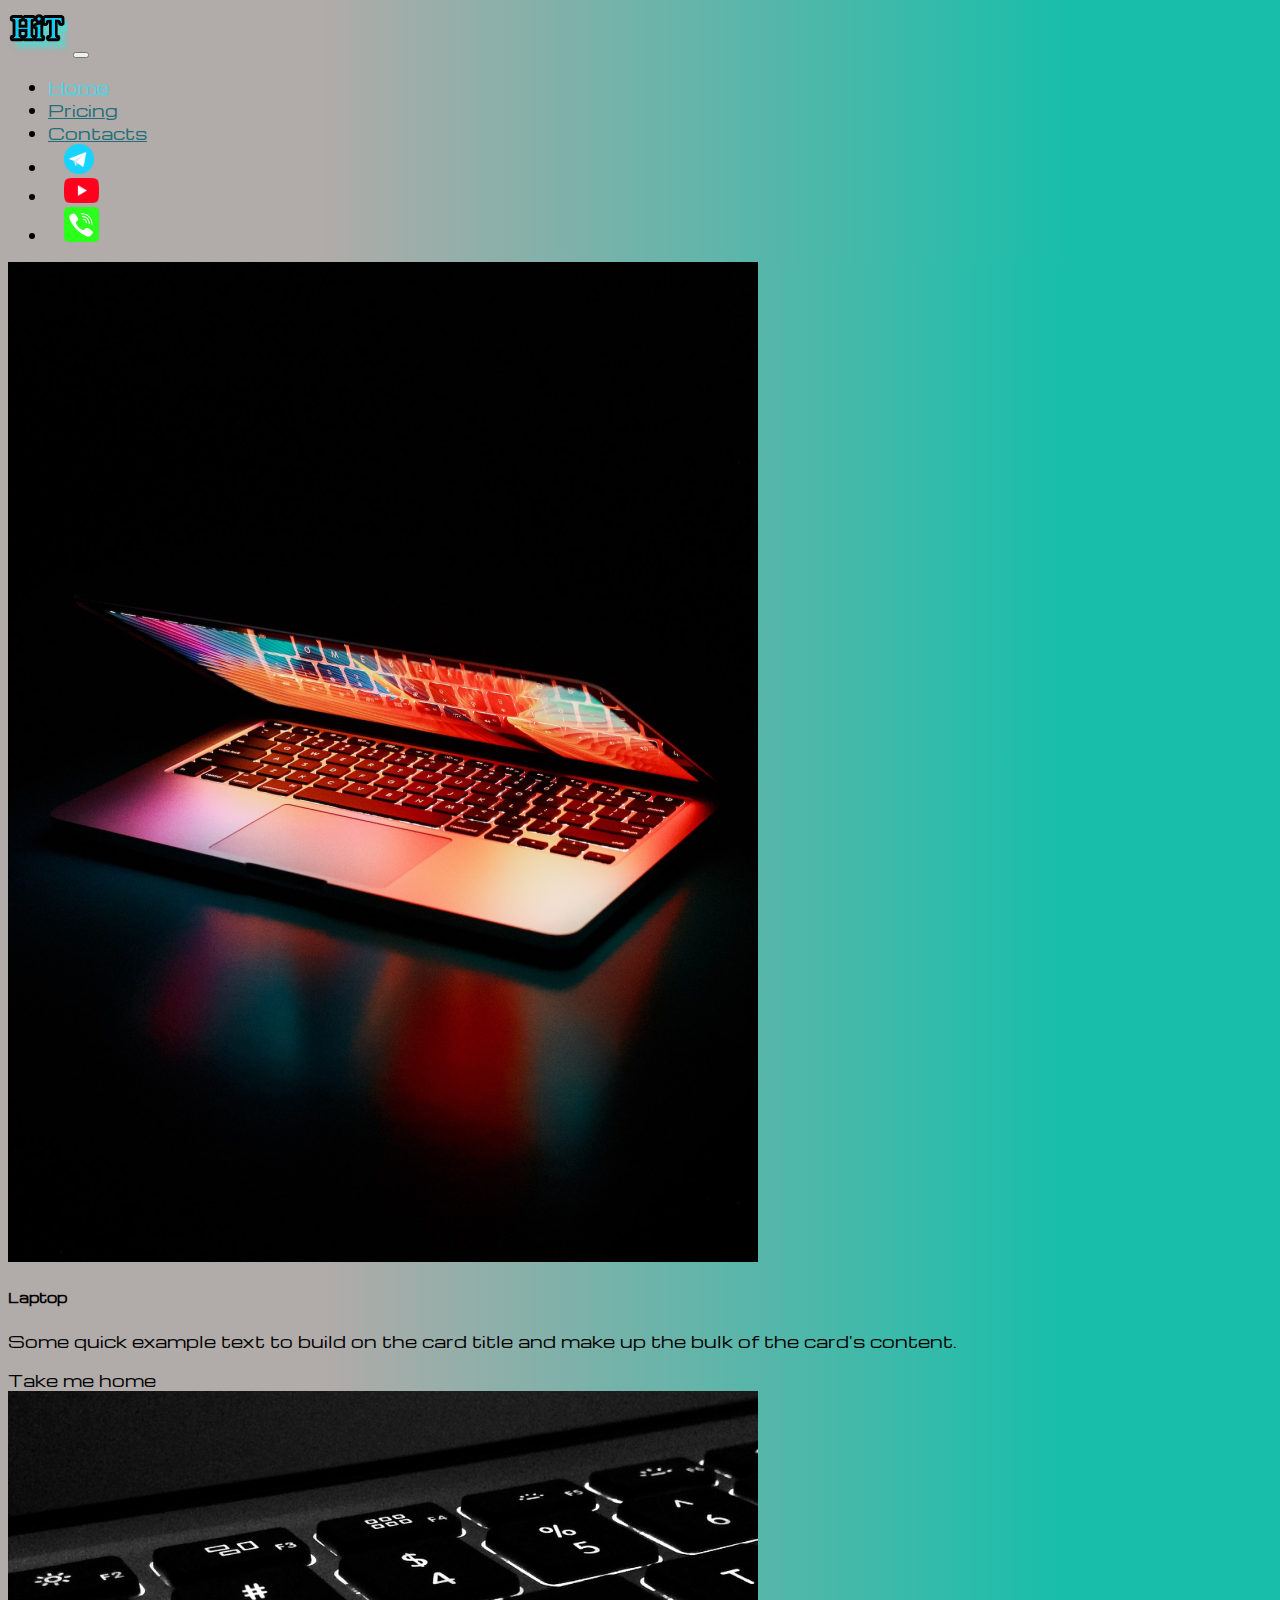
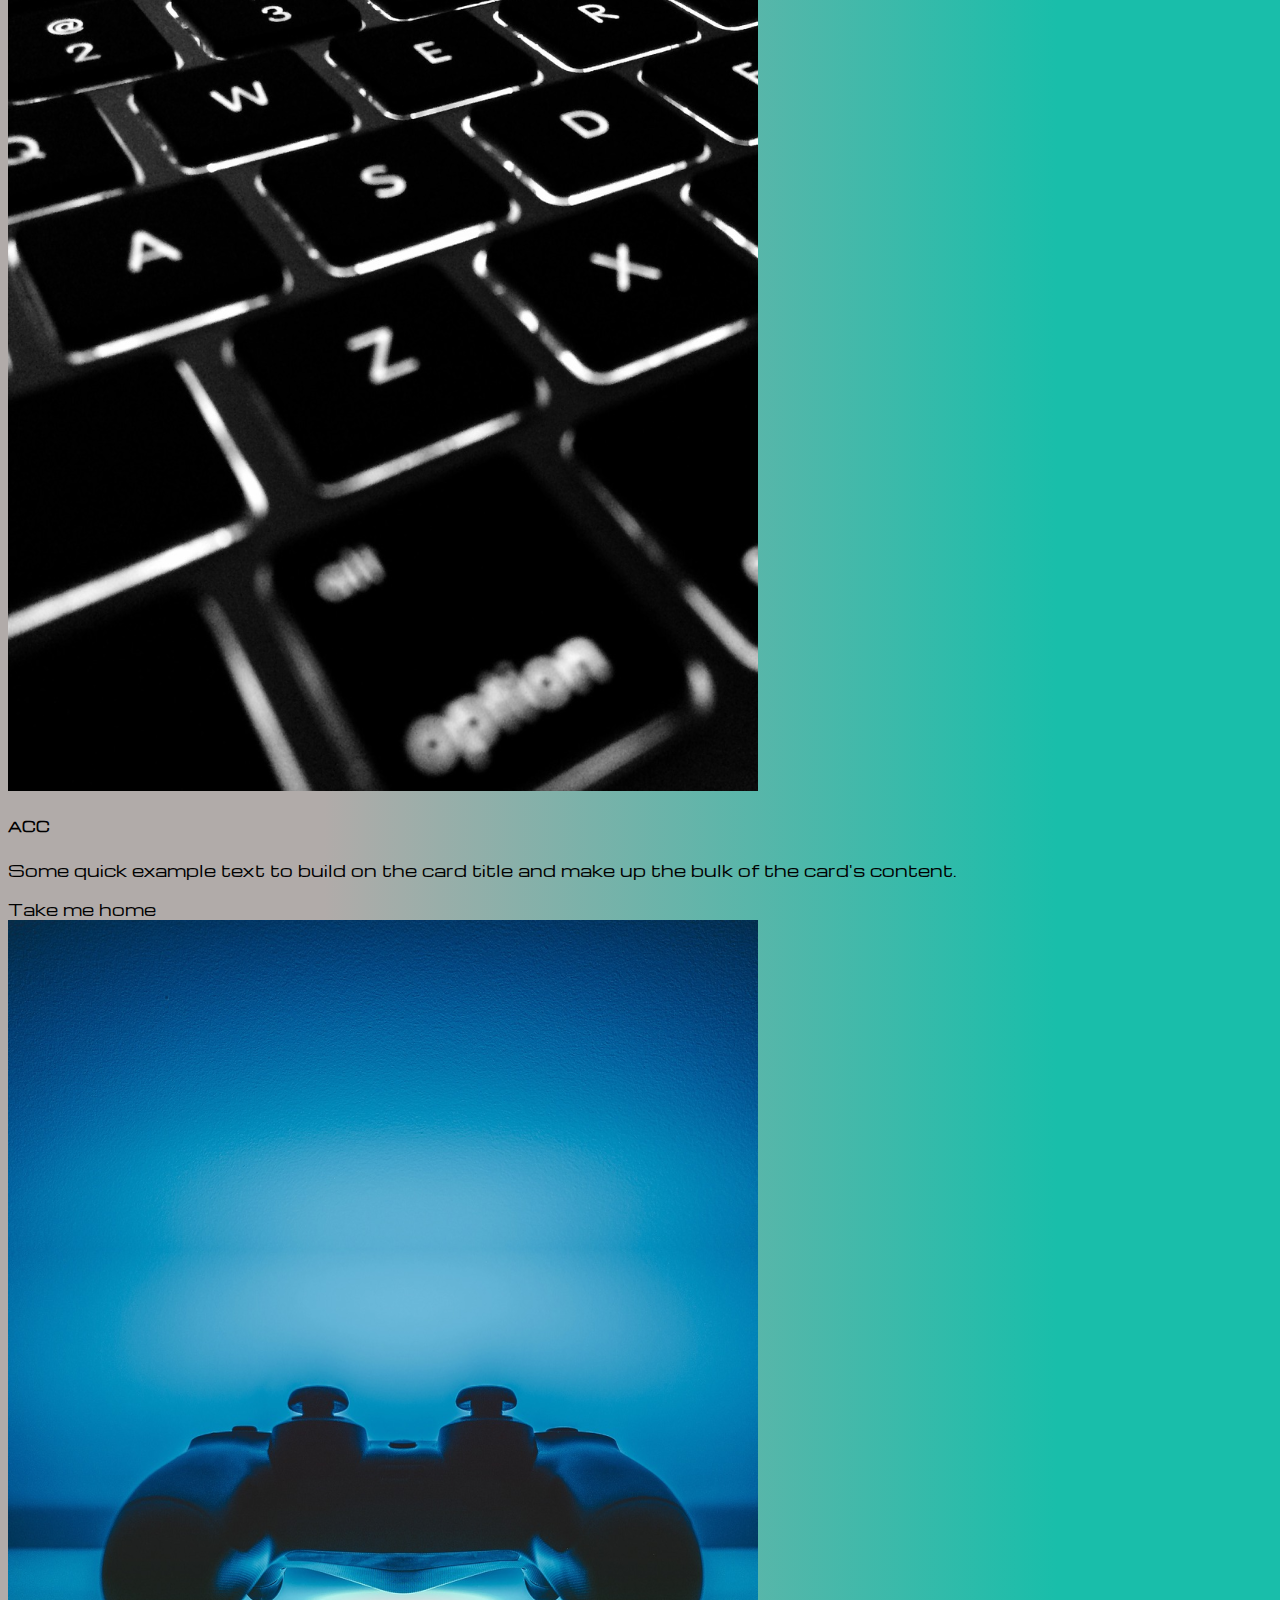
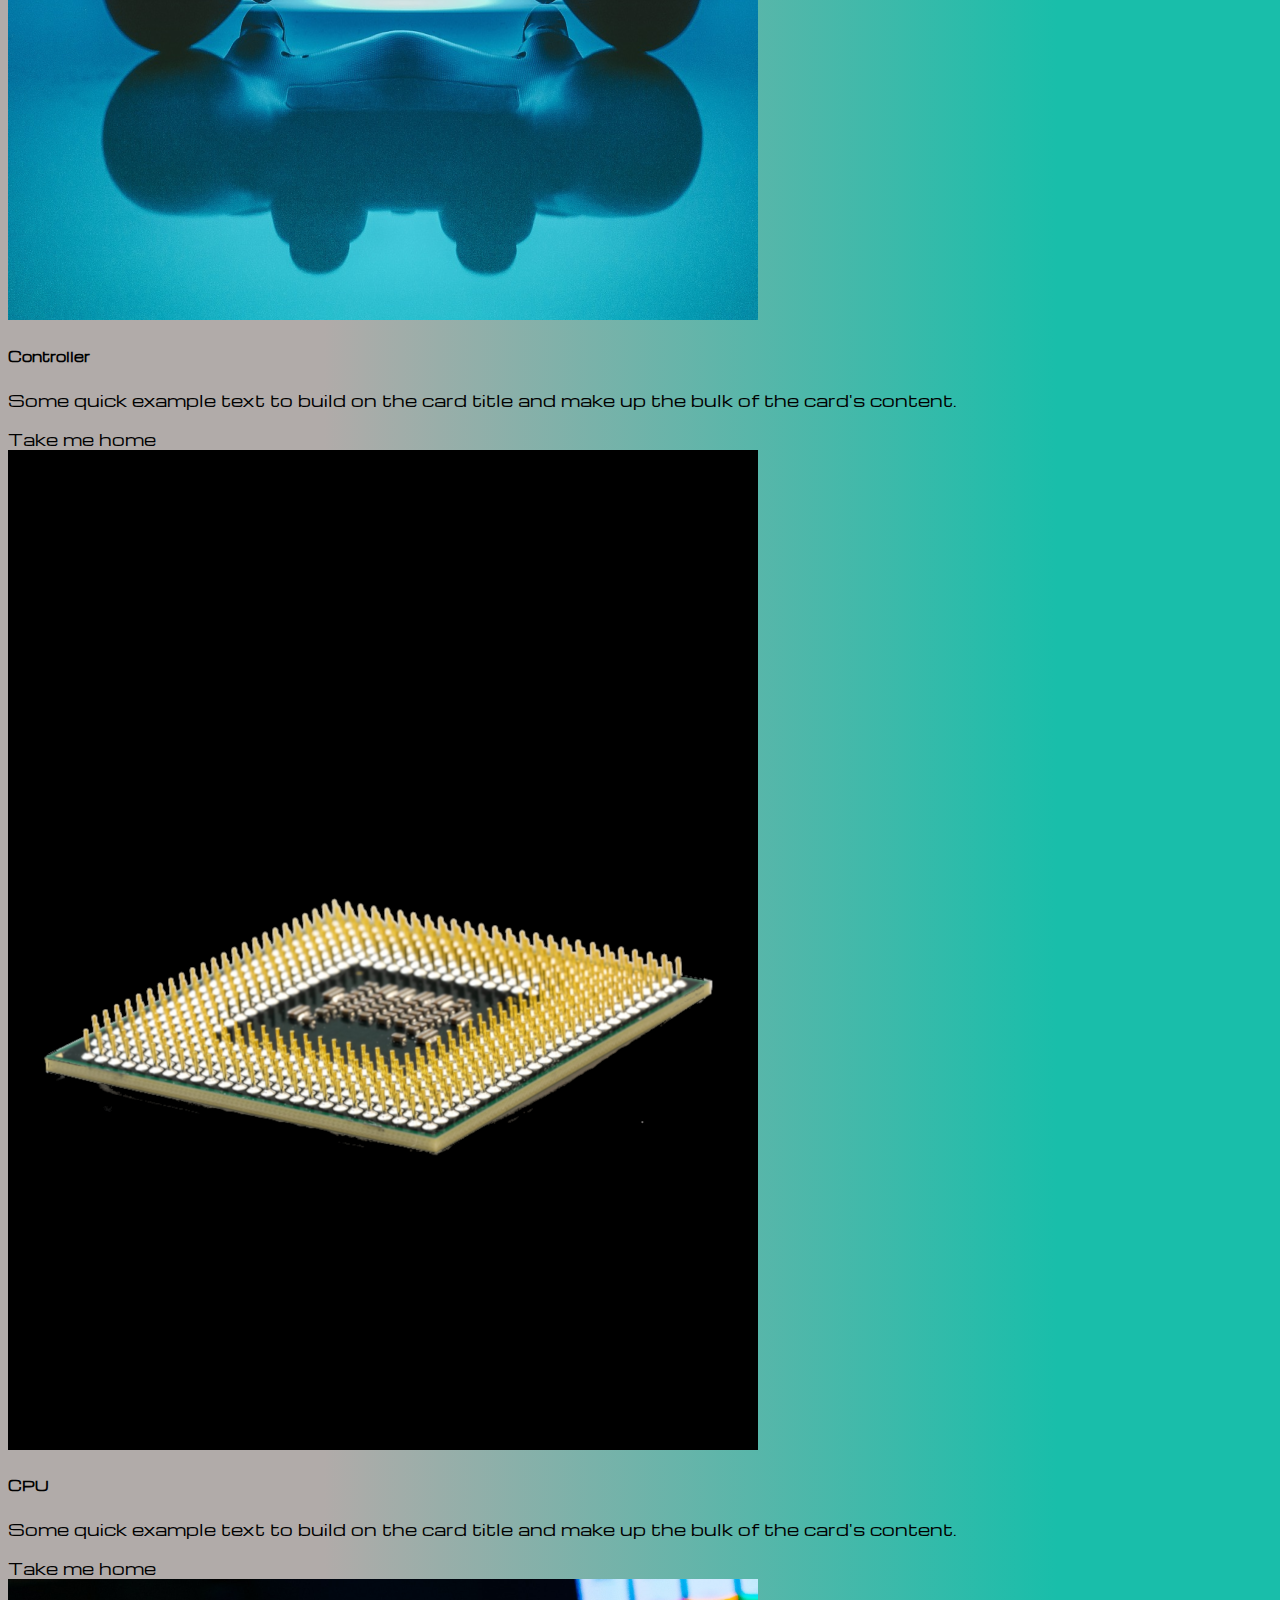
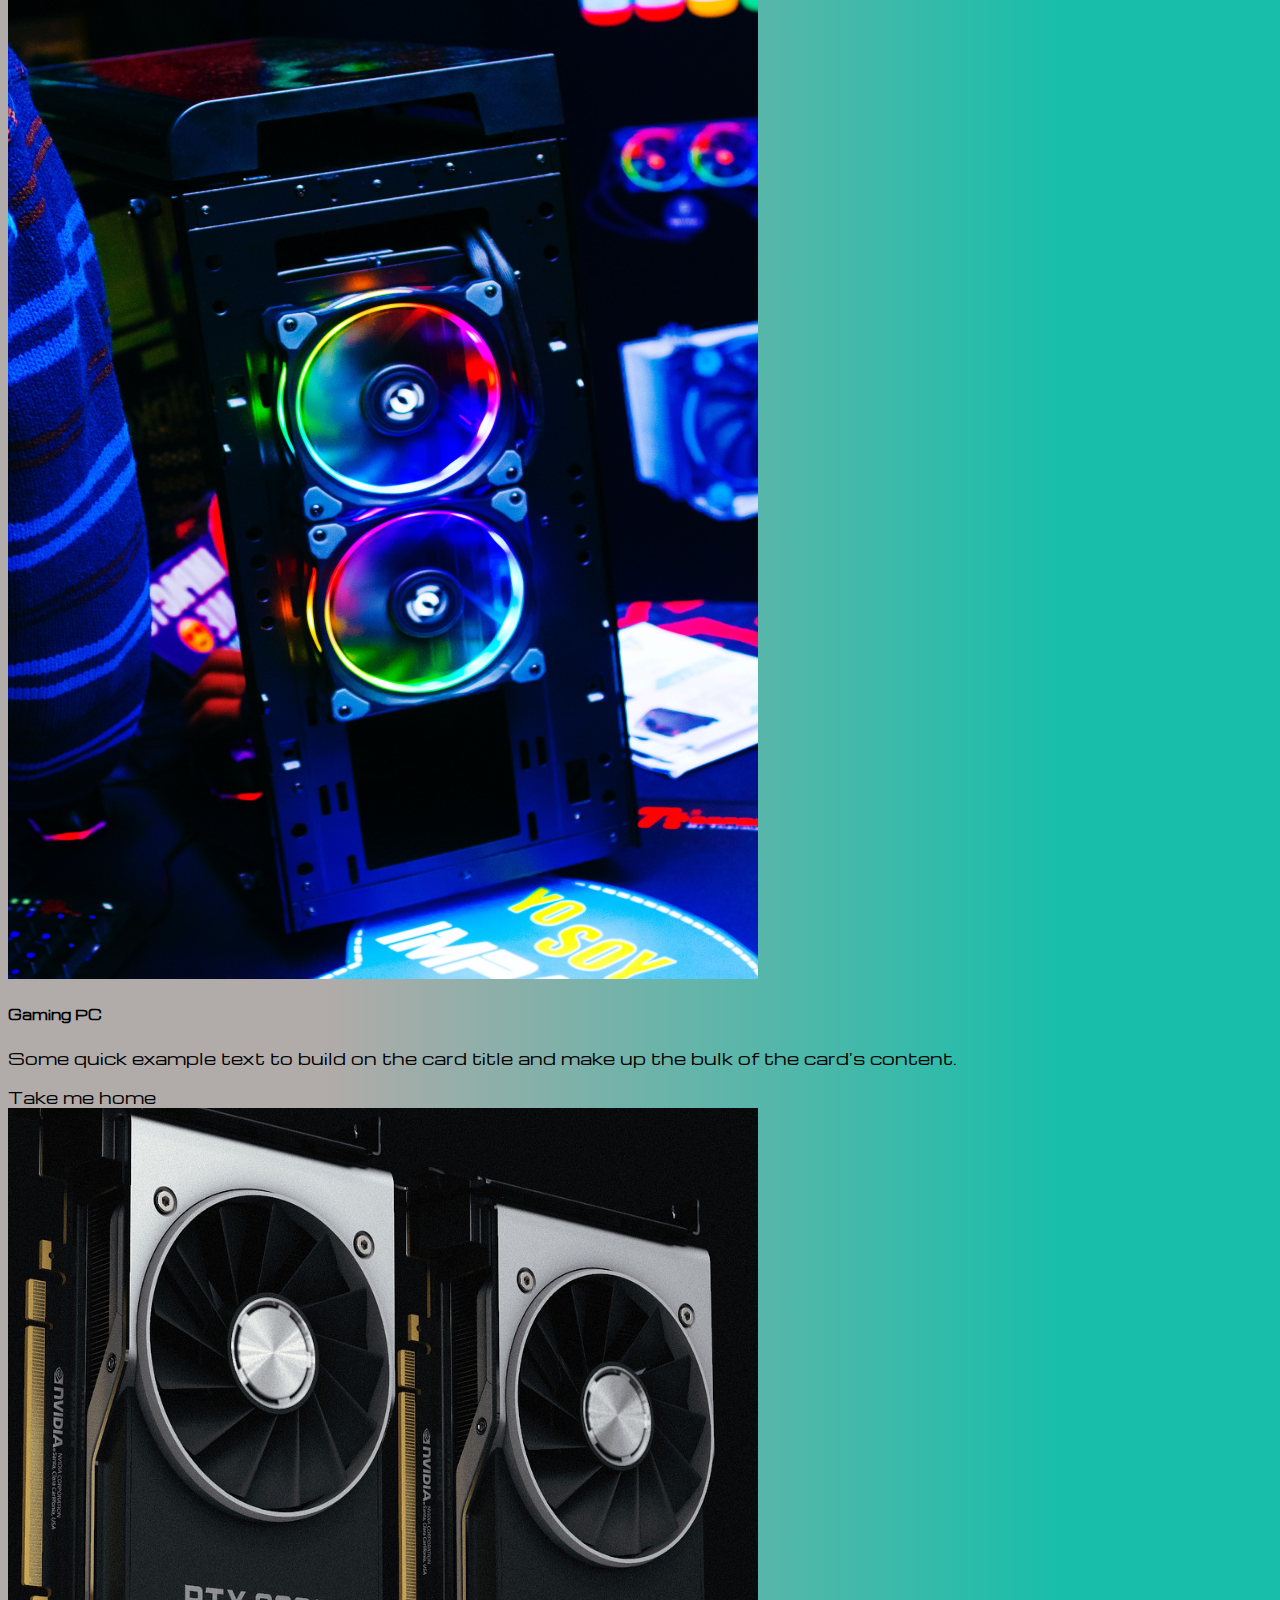
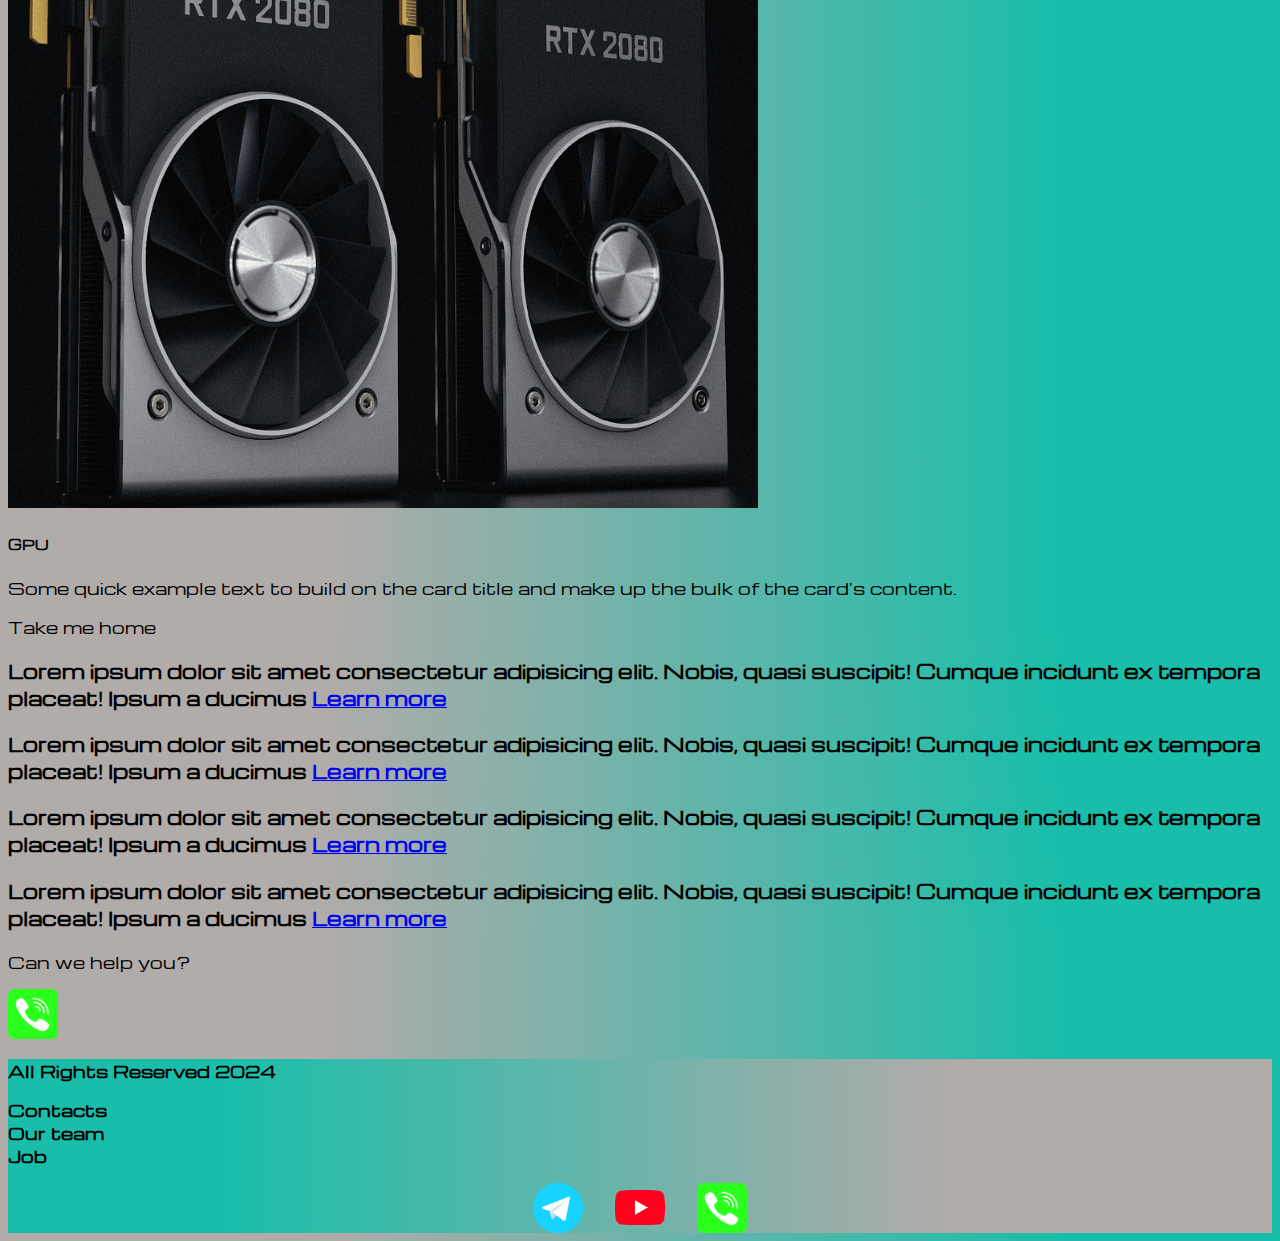
<file: pricing.html>
<!DOCTYPE html>
<html lang="en">
  <head>
    <meta charset="UTF-8" />
    <meta name="viewport" content="width=device-width, initial-scale=1.0" />
    <link
      href="https://cdn.jsdelivr.net/npm/bootstrap@5.2.3/dist/css/bootstrap.min.css"
      rel="stylesheet"
      integrity="sha384-rbsA2VBKQhggwzxH7pPCaAqO46MgnOM80zW1RWuH61DGLwZJEdK2Kadq2F9CUG65"
      crossorigin="anonymous"
    />
    <link rel="stylesheet" href="source/styles/mycss.css" />
    <link rel="stylesheet" href="source/styles/mycss.css" />
    <title>Document</title>
  </head>
  <body>
    <header>
      <nav class="navbar navbar-expand-lg bg-dark">
        <div class="container-fluid">
          <a class="navbar-brand" href="/"
            ><img src="source/files/logo.png" alt="Логотип"
          /></a>
          <button
            class="navbar-toggler"
            type="button"
            data-bs-toggle="collapse"
            data-bs-target="#navbarNav"
            aria-controls="navbarNav"
            aria-expanded="false"
            aria-label="Toggle navigation"
          >
            <span class="navbar-toggler-icon"></span>
          </button>
          <div class="collapse navbar-collapse" id="navbarNav">
            <ul class="navbar-nav">
              <li class="nav-item">
                <a class="nav-link" aria-current="page" href="/"
                  >Home</a
                >
              </li>

              <li class="nav-item">
                <a class="nav-link active" href="pricing.html">Pricing</a>
              </li>
              <li class="nav-item">
                <a class="nav-link active" aria-current="page" href="/"
                  >Contacts</a
                >
              </li>
              <li class="nav-item">
                <a class="nav-link active" aria-current="page" href="/"
                  ><img
                    style="width: 30px; margin-inline: 1em"
                    src="source/files/tg.png"
                    alt="Telegram"
                /></a>
              </li>
              <li class="nav-item">
                <a class="nav-link active" aria-current="page" href="/"
                  ><img
                    style="width: 35px; margin-inline: 1em"
                    src="source/files/yt.png"
                    alt="YouTube"
                /></a>
                <li class="nav-item">
                  <a class="nav-link active" aria-current="page" href="/"
                    ><img
                      style="width: 35px; margin-inline: 1em"
                      src="source/files/phone.png"
                      alt="YouTube"
                  /></a>
                </li>
              </li>
            </ul>
          </div>
        </div>
      </nav>
    </header>

    <section>
      <div class="container-fluid mt-4">
        <div class="row">
          <div class="col-lg-1"></div>

          <div class="col-lg-8 col-md-12">
            <div class="row">
              <div class="col-lg-4 col-md-6 mt-4">
                <div class="card">
                  <a href="#"
                    ><img
                      src="source/images/laptop.png"
                      class="card-img-top"
                      alt="Laptop"
                  /></a>
                  <div class="card-body">
                    <h5 class="card-title"><a href="#">Laptop</a></h5>
                    <p class="card-text">
                      <a href="#">
                        Some quick example text to build on the card title and
                        make up the bulk of the card's content.
                      </a>
                    </p>
                    <a href="#" class="btn btn-primary">Take me home</a>
                  </div>
                </div>
              </div>
              <div class="col-lg-4 col-md-6 mt-4">
                <div class="card">
                  <a href="#"
                    ><a href=""
                      ><img
                        src="source/images/acc.png"
                        class="card-img-top"
                        alt="acc" /></a
                  ></a>
                  <div class="card-body">
                    <h5 class="card-title"><a href="#">ACC</a></h5>
                    <p class="card-text">
                      <a href="#">
                        Some quick example text to build on the card title and
                        make up the bulk of the card's content.
                      </a>
                    </p>
                    <a href="#" class="btn btn-primary">Take me home</a>
                  </div>
                </div>
              </div>
              <div class="col-lg-4 col-md-6 mt-4">
                <div class="card">
                  <a href="#"
                    ><img
                      src="source/images/controller.png"
                      class="card-img-top"
                      alt="Controller"
                  /></a>
                  <div class="card-body">
                    <h5 class="card-title"><a href="#">Controller</a></h5>
                    <p class="card-text">
                      <a href="#">
                        Some quick example text to build on the card title and
                        make up the bulk of the card's content.
                      </a>
                    </p>
                    <a href="#" class="btn btn-primary">Take me home</a>
                  </div>
                </div>
              </div>
              <div class="col-lg-4 col-md-6 mt-4">
                <div class="card">
                  <a href="#"
                    ><img
                      src="source/images/cpu.png"
                      class="card-img-top"
                      alt="cpu"
                  /></a>
                  <div class="card-body">
                    <h5 class="card-title"><a href="#">CPU</a></h5>
                    <p class="card-text">
                      <a href="#">
                        Some quick example text to build on the card title and
                        make up the bulk of the card's content.
                      </a>
                    </p>
                    <a href="#" class="btn btn-primary">Take me home</a>
                  </div>
                </div>
              </div>
              <div class="col-lg-4 col-md-6 mt-4">
                <div class="card">
                  <a href="#"
                    ><img
                      src="source/images/gaming pc.png"
                      class="card-img-top"
                      alt="Gaming PC"
                  /></a>
                  <div class="card-body">
                    <h5 class="card-title"><a href="#">Gaming PC</a></h5>
                    <p class="card-text">
                      <a href="#">
                        Some quick example text to build on the card title and
                        make up the bulk of the card's content.
                      </a>
                    </p>
                    <a href="#" class="btn btn-primary">Take me home</a>
                  </div>
                </div>
              </div>
              <div class="col-lg-4 col-md-6 mt-4">
                <div class="card">
                  <a href="#"
                    ><img
                      src="source/images/gpu.png"
                      class="card-img-top"
                      alt="GPU"
                  /></a>
                  <div class="card-body">
                    <h5 class="card-title"><a href="#">GPU</a></h5>
                    <p class="card-text">
                      <a href="#">
                        Some quick example text to build on the card title and
                        make up the bulk of the card's content.
                      </a>
                    </p>
                    <a href="#" class="btn btn-primary">Take me home</a>
                  </div>
                </div>
              </div>
            </div>
          </div>

          <div class="col-lg-3 col-md-12">
            <div class="row px-2">
              <div class="sidebar col-lg-12 my-4">
                <p>
                  Lorem ipsum dolor sit amet consectetur adipisicing elit.
                  Nobis, quasi suscipit! Cumque incidunt ex tempora placeat!
                  Ipsum a ducimus <a href="#">Learn more</a>
                </p>
              </div>

              <div class="sidebar col-lg-12 my-4">
                <p>
                  Lorem ipsum dolor sit amet consectetur adipisicing elit.
                  Nobis, quasi suscipit! Cumque incidunt ex tempora placeat!
                  Ipsum a ducimus <a href="#">Learn more</a>
                </p>
              </div>

              <div class="sidebar col-lg-12 my-4">
                <p>
                  Lorem ipsum dolor sit amet consectetur adipisicing elit.
                  Nobis, quasi suscipit! Cumque incidunt ex tempora placeat!
                  Ipsum a ducimus <a href="#">Learn more</a>
                </p>
              </div>

              <div class="sidebar col-lg-12 my-4">
                <p>
                  Lorem ipsum dolor sit amet consectetur adipisicing elit.
                  Nobis, quasi suscipit! Cumque incidunt ex tempora placeat!
                  Ipsum a ducimus <a href="#">Learn more</a>
                </p>
              </div>
            </div>
          </div>
        </div>

        <div class="col-lg-12 col-md-12 text-center mt-4">
          <p class="help-text">Can we help you?</p>
        </div>
        <div class="col-lg-12 col-md-12 text-center">
          <img class="call-anim" style="width: 50px" src="source/files/phone.png" alt="Phone"/>
        </div>

      </div>
    </section>

    <footer class="mt-4">
      <div class="container-fluid">
        <div class="row">
          <div class="col-lg-4 col-md-12 footer-text text-center">
            <p>All Rights Reserved 2024</p>
          </div>
          <div class="col-lg-4 col-md-12 footer-text text-center">
            <p>Contacts<br />Our team<br />Job</p>
          </div>
          <div class="col-lg-4 col-md-12 media-links">
            <img style="width: 50px; margin-inline: 1em" src="source/files/tg.png" alt="Telegram" />
            <img style="width: 50px; margin-inline: 1em" src="source/files/yt.png" alt="YoiuTube" />
            <img style="width: 50px; margin-inline: 1em" src="source/files/phone.png" alt="Phone" />
          </div>
        </div>
      </div>
    </footer>
    <script
      src="https://cdn.jsdelivr.net/npm/bootstrap@5.2.3/dist/js/bootstrap.bundle.min.js"
      integrity="sha384-kenU1KFdBIe4zVF0s0G1M5b4hcpxyD9F7jL+jjXkk+Q2h455rYXK/7HAuoJl+0I4"
      crossorigin="anonymous"
    ></script>
  </body>
</html>
</file>
<file: source/styles/mycss.css>
@import url('https://fonts.googleapis.com/css?family=Michroma&display=swap');

body {
    font-family: Michroma, serif;
    background: linear-gradient(270deg, #19beaa 17%, #b1aba9 75%);
}

.nav-link {
    color: rgb(77, 212, 230);
}

.navbar-nav .nav-link.active {
    color: rgb(33, 110, 120);
}

.navbar-brand img{
    width: 60px;
    margin: 0;
}

.navbar-toggler {
    color: rgb(42, 110, 120);
}

.navbar-toggler-icon {
    color: rgb(42, 110, 120);
}

.sidebar {
   font-size:larger;
   font-weight: bold;
   background: linear-gradient(270deg, #19beaa 17%, #b1aba9 75%);
}

.card {
    background: linear-gradient(270deg, #19beaa 17%, #b1aba9 75%);
}

.card a {
    text-decoration: none;
    color: black;
}

.slide-text, .footer-text {
    font-weight: bolder;
    margin: auto auto;
}
 
footer,
.btn-outline-success{
    background: linear-gradient(90deg, #19beaa 17%, #b1aba9 75%);
}

.media-links {
    display: flex;
    justify-content: center;
    align-items: center;
}

.help-text {
    color: black;
    text-decoration-line:none;
}

.call-anim {
    animation: call 2s ease 0s 100 normal none;
}

@keyframes call {
	0%,
	100% {
		transform: translateX(0%);
		transform-origin: 50% 50%;
	}

	15% {
		transform: translateX(-30px) rotate(-6deg);
	}

	30% {
		transform: translateX(15px) rotate(6deg);
	}

	45% {
		transform: translateX(-15px) rotate(-3.6deg);
	}

	60% {
		transform: translateX(9px) rotate(2.4deg);
	}

	75% {
		transform: translateX(-6px) rotate(-1.2deg);
	}
}

@media (max-width: 755px){
    .carousel-indicators {
        display: none;
    }
}
</file>
